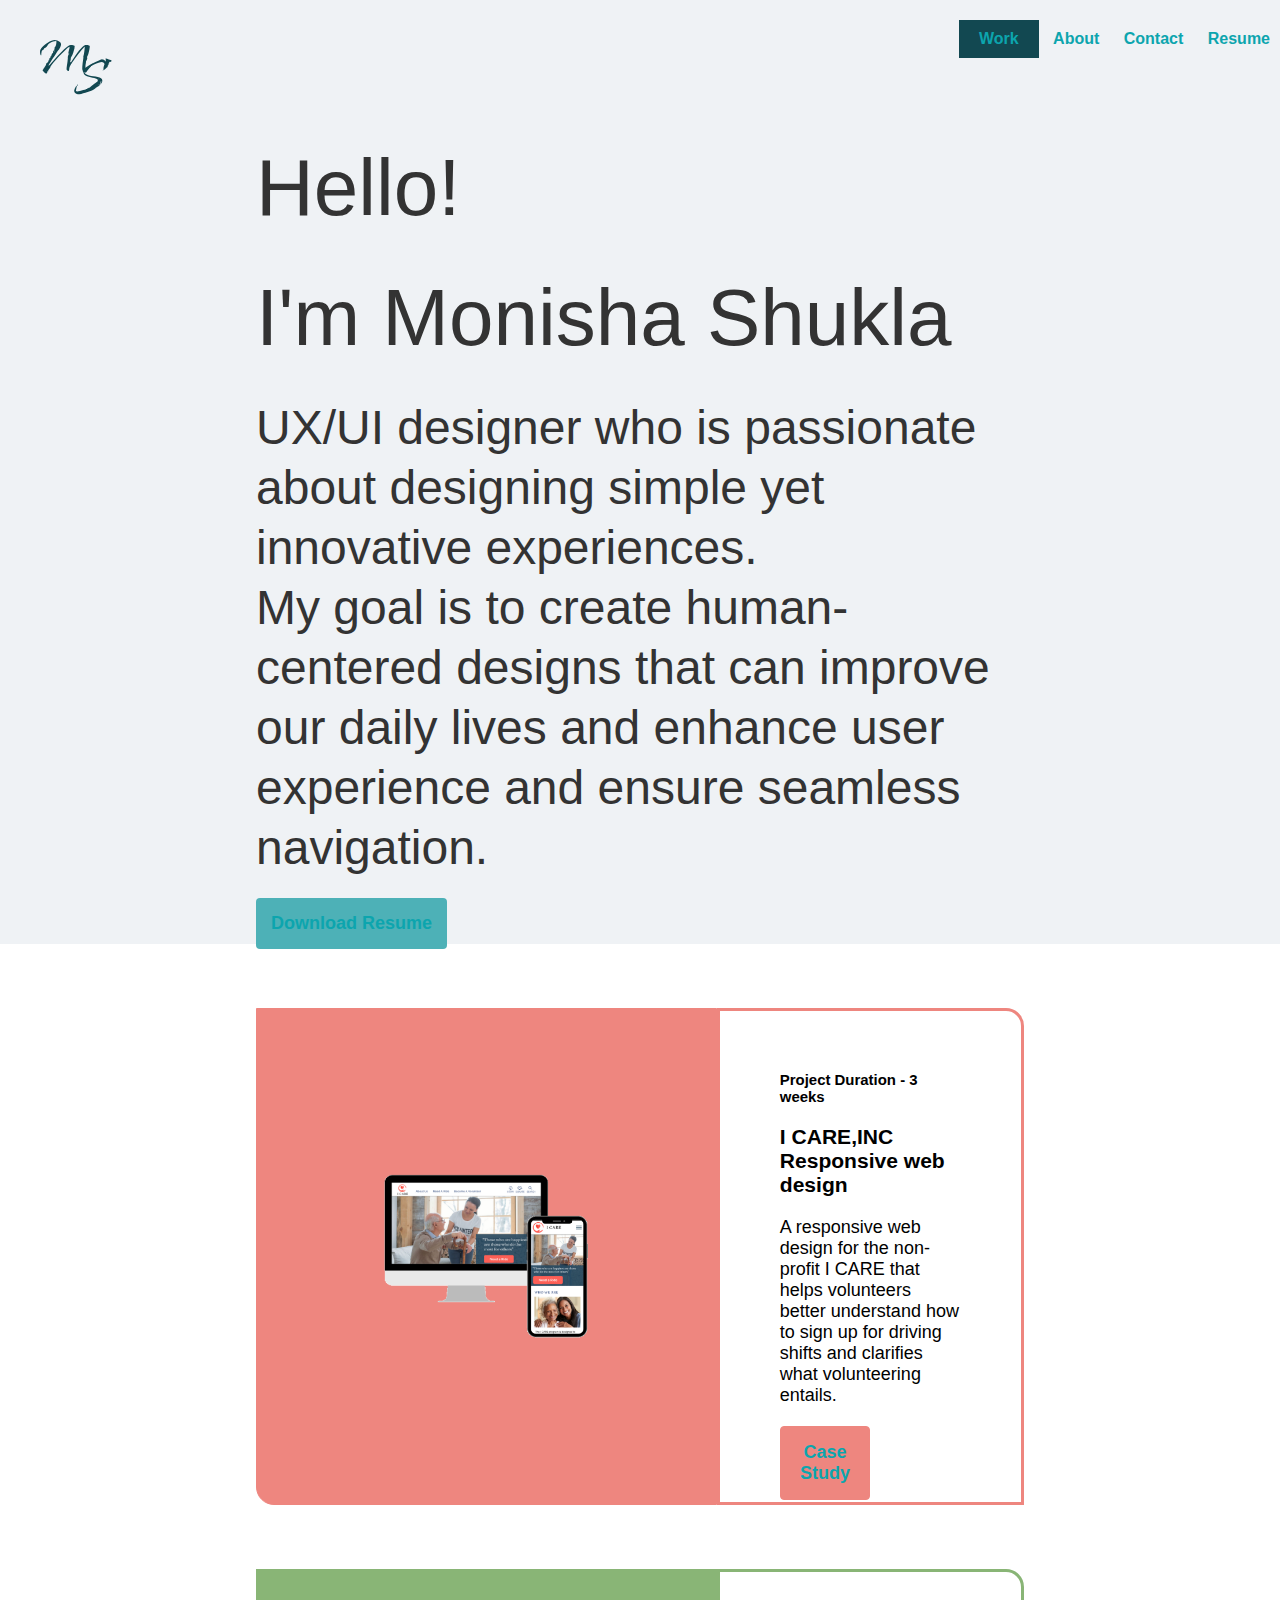
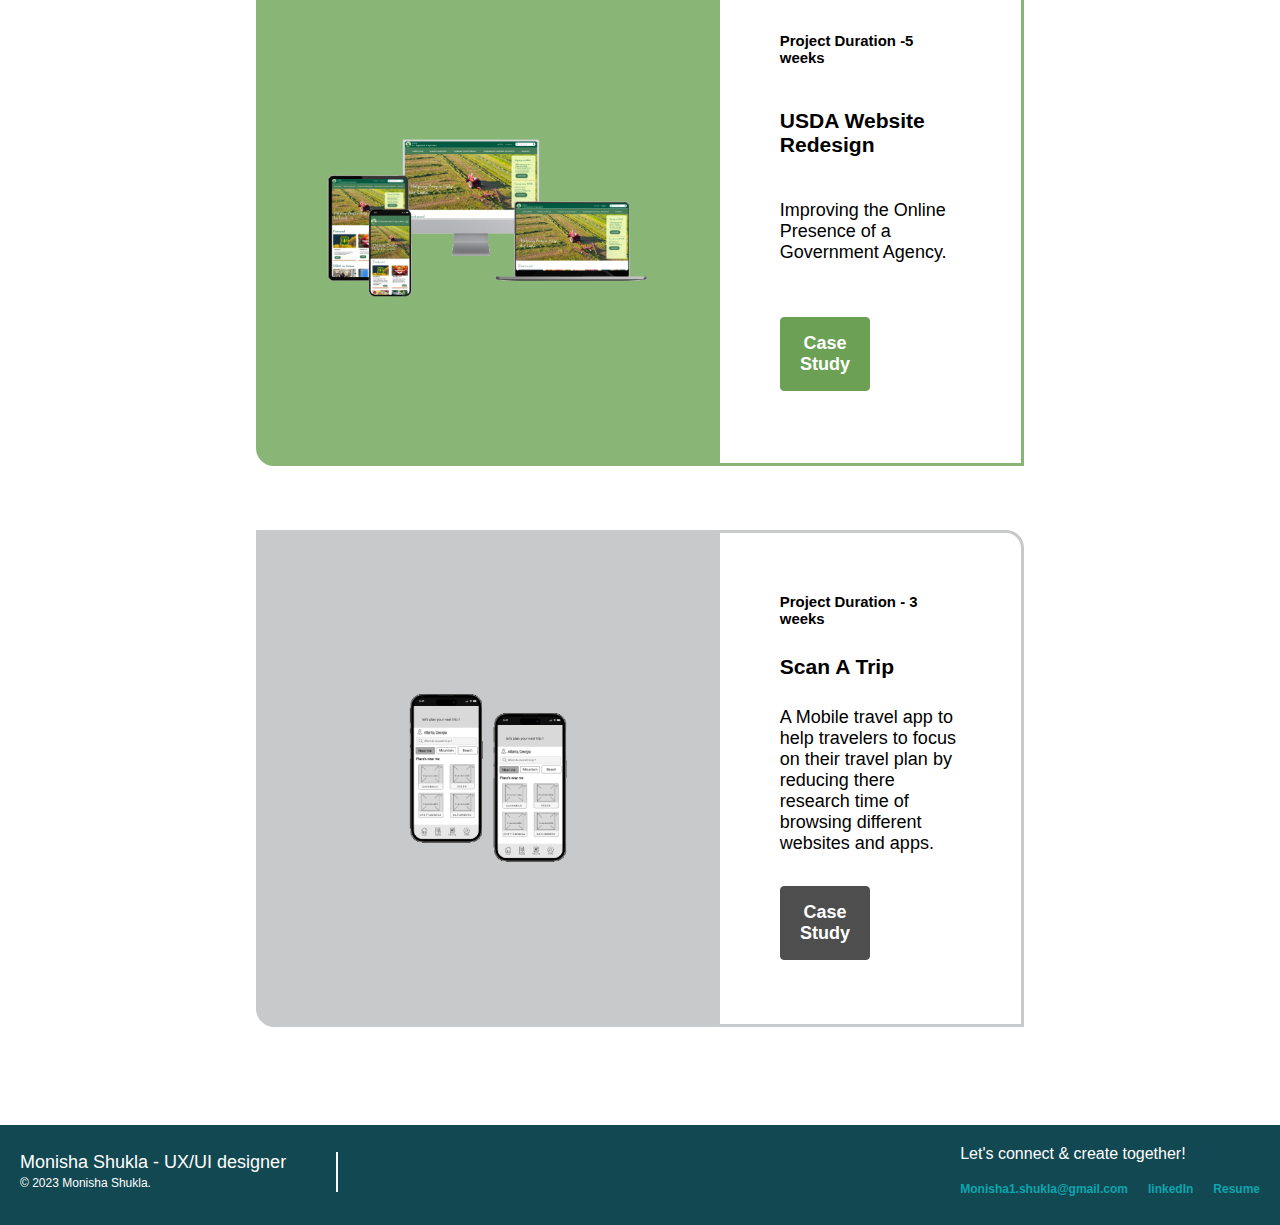
<file: index.html>
<!DOCTYPE html>
<html lang="en">
<head>
    <meta charset="UTF-8">
    <meta http-equiv="X-UA-Compatible" content="IE=edge">
    <meta name="viewport" content="width=device-width, initial-scale=1.0">
    <link rel="stylesheet" type="text/css" href="css/style.css" />
    <title>Monisha Portfolio</title>
   </head>

<body>

    <header >
      <div id="toggle_menu" class="toggle-btn"> 
            <span></span>
            <span></span>
            <span></span>
        </div>
        <div id="menu_close"class="toggle-btn" > 
            <span></span>
            <span></span>
            <span></span>
        </div>
      
        <div class="logo">
            <div><img src="img/MS_Logo.svg"></div>
        </div>
    <nav class="nav_item">
        
         <ul>
            <li id="menu1" class="nav_link_active"><a href="#">Work</a></li>
            <li id="menu2" class="nav_link" ><a href="AboutMe.html">About</a></li>
            <li id="menu3" class="nav_link"><a href="">Contact</a></li>
            <li id="menu4" class="nav_link"><a href="">Resume</a></li>
         </ul>
    </nav>
    </header>
    <div id="menu_id"class="menu">
        <ul>
            <li ><a href="index.html">Work</a></li>
            <li ><a href="AboutMe.html">About</a></li>
            <li ><a href="">Contact</a></li>
            <li ><a href="">Resume</a></li>
         </ul>
         </div>
  
    <div class="herosection">
        <p class="hello"> Hello!</p>
        <p class="hello" > I'm Monisha Shukla</p>
        <p class="hero_text">UX/UI designer who is passionate about designing simple yet innovative experiences.</p>
        <p class="hero_text">My goal is to create human-centered designs that can improve our daily lives and enhance user experience and ensure seamless navigation.</p>
        <div class="left_button">
            <button class="btn_resume"> <a href="/img/Resume_MonishaShukla.pdf" download="Resume_MonishaShukla" >Download Resume</a></button> 
       </div>
       <div id="showWork" class="work"> <a href="#">Some of my Work! <img src="img/down_arrow.svg"></a></div>
       <!--<div style="width:20px; height:20px"><img src="img/down-arrow.gif"></div> -->
       
    </div>

     
    <section>
   
    <div class="wrapper" >

        <div class="grid-item_1">
            <div class="grid_case2" ></div>
        <div class="grid-item nested casestudy2">
            <div><h5>Project Duration - 3 weeks</h5></div>
            <div><h3>I CARE,INC Responsive web design </h3></div>
            <div> A responsive web design for the non-profit I CARE that helps volunteers better understand how to sign up for driving shifts and clarifies what volunteering entails.</div>
            <div class="right_button">
                <button class="btn_Study2"> <a href="casestudy_1.html">Case Study</a></button> 
           </div>
         </div>
        </div>
        <div id="work1" class="grid-item_2">
            <div class="grid_case1" ></div>
        <div class="grid-item nested casestudy1">
            <div><h5>Project Duration -5 weeks</h5></div>
            <div><h3>USDA Website Redesign </h3></div>
            <div>Improving the Online Presence of a Government Agency.</div>
            <div class="right_button">
                <button class="btn_Study1"> Case Study</button> 
           </div>
         </div>
        </div>
      
           
            <div class="grid-item_3">
                <div class="grid_case3" ></div>
            <div class="grid-item nested casestudy3">
                <div><h5>Project Duration - 3 weeks</h5></div>
                <div><h3>Scan A Trip </h3></div>
                <div>A Mobile travel app to help travelers to focus on their travel plan by reducing there research time of browsing different websites and apps.</div>
                <div class="right_button">
                    <button class="btn_Study3"> Case Study</button> 
               </div>
             </div>
            </div>
        </div>
    </div>
    </section>
       
    
    <footer >
    
        <div class="left" >
                 <div class="footer_name" >
                      Monisha Shukla - UX/UI designer
                    <p class="footer_copyright">© 2023 Monisha Shukla.</p>
                 </div>
              
           
       
        </div>
        <div class="right" >
            <div id="myDIV">
                <div class="item1 footer_my">Let's connect & create together!</div>
                <div class="item2 footer_copyright"><a href="mailto:monisha1.shukla@gmail.com?subject=Hi! I'd like to get in touch" target="_self">Monisha1.shukla@gmail.com</a></div>
                <div class="item3 footer_copyright"><a href="https://www.linkedin.com/in/monisha-shukla-004b3151/">linkedIn</a></div>
                <div class="item4 footer_copyright"><a href="#">Resume</a></div>
              
              </div>
            
            <!-- <div class="footer_text">
                <div class="para_details"> Let's create together !</div> 
                <div class="para_details"> Monisha1.shukla@gmail.com</div> 
             </div>
             <div class="footer_text">
                <div class="para_details"> Contact me @</div> 
                <p class="para_details">linkedIn</p> 
             </div> 
             <div class="footer_text">
                <div class="para_details"> 1</div> 
                <p class="para_details">Resume</p> 
             </div> -->
        </div>
       <!-- <div class="right">
        <div class="footer_contact"> linkedIn</div>
        <p class="footer_contact_details">Resume</p>   
    </div> -->
    
    </footer>

    <script src="https://code.jquery.com/jquery-3.7.0.js"></script>
    <script src="js/index.js"></script>

</body>
</html>
</file>
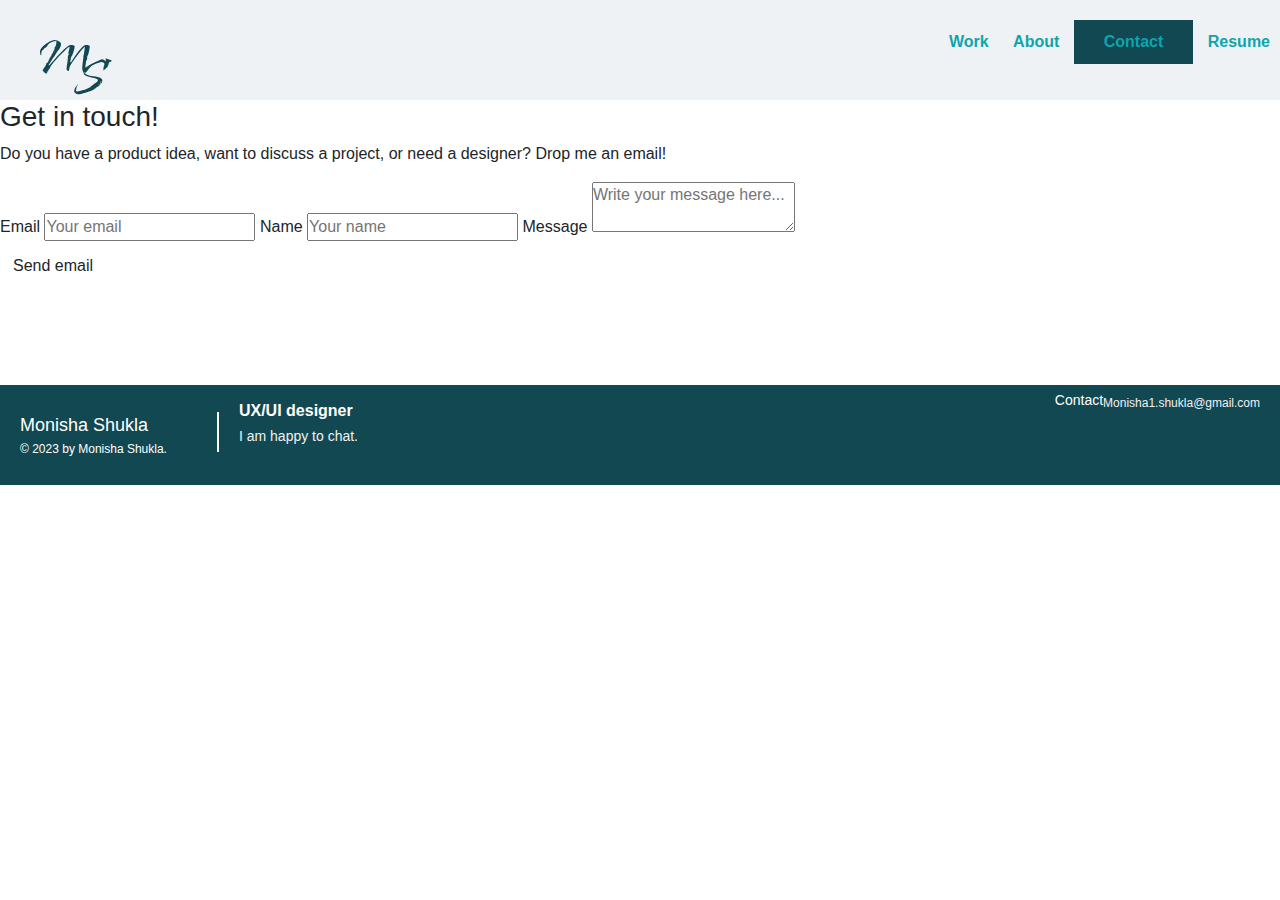
<file: Contact.html>
<!DOCTYPE html>
<html lang="en">
<head>
     <!-- Required meta tags -->
     <meta charset="utf-8">
     <meta name="viewport" content="width=device-width, initial-scale=1, shrink-to-fit=no">
    <link rel="stylesheet" type="text/css" href="css/style.css" />
    <title>Monisha Portfolio</title>
      <!-- Bootstrap CSS -->
    
      <link rel="stylesheet" href="https://stackpath.bootstrapcdn.com/bootstrap/4.3.1/css/bootstrap.min.css" integrity="sha384-ggOyR0iXCbMQv3Xipma34MD+dH/1fQ784/j6cY/iJTQUOhcWr7x9JvoRxT2MZw1T" crossorigin="anonymous">
      <link rel="stylesheet" type="text/css" href="css/style_casestudy.css" />   
      <link rel="stylesheet" type="text/css" href="css/style.css" />   
      <title>UX/UI Homework 20</title>
</head>
<body>
    <header >
        <div id="toggle_menu" class="toggle-btn"> 
            <span></span>
            <span></span>
            <span></span>
        </div>
        <div id="menu_close"class="toggle-btn" > 
            <span></span>
            <span></span>
            <span></span>
        </div>
        <div class="logo">
            <div><img src="img/MS_Logo.svg"></div>
        </div>
    <nav class="nav_item">
        <ul >
            <li class="nav_link"><a href="index.html">Work</a></li>
            <li class="nav_link"><a  href="AboutMe.html">About</a></li>
            <li class="nav_link_active"><a class="nav_link" href="#">Contact</a></li>
            <li class="nav_link"><a href="#">Resume</a></li>
        </ul>
    </nav>
    </header>
    <div id="menu_id"class="menu">
        <ul>
            <li ><a href="#">Work</a></li>
            <li ><a href="AboutMe.html">About</a></li>
            <li ><a href="">Contact</a></li>
            <li ><a href="">Resume</a></li>
         </ul>
         </div>
    

    <!-- My UX Skills section coded using CSS flex--> 

    <section >
        <div>
            <div class="col-text  full-w">
                <div class="ufo--contact-form">
<div class="text-container ">
        <h3>Get in touch!</h3><p>Do you have a product idea, want to discuss a project, or need a designer? Drop me an email!</p>
</div>
                    <form class="ufo--form" name="contact_form_section">
                        <input type="hidden" name="toEmail" value="mrunnu29.usa@gmail.com">

                        <label>Email</label>
                        <input class="s-mail form-handler" name="senderEmail" type="text" required="" placeholder="Your email">

                        <label>Name</label>
                        <input class="s-name form-handler" name="senderName" type="text" required="" placeholder="Your name">

                        <label>Message</label>
                        <textarea name="message" type="text" class="form-handler" required="" placeholder="Write your message here..."></textarea>


<div class="ufo--cta-btn-wr left">
        <button type="submit" class="btn btn--cta solid pill">Send email</button>
</div>

                    </form>
                    <div class="ufo--form-status-message"></div>
                </div>
            </div>
        </div>
        
      
    

    </section>


       <footer >
    
        <div class="left">
                 <div class="footer_name">Monisha Shukla
                    <p class="footer_copyright">© 2023 by Monisha Shukla.</p>
                 </div>
              
                 <div class="footer_text">
                <div class="footer_details"> UX/UI designer </div> 
                <p class="para_details">I am happy to chat.</p>
            </div>
       
        </div>
       <div class="right">
        <div class="footer_contact"> Contact </div>
        <p class="footer_contact_details">Monisha1.shukla@gmail.com</p>   
    </div>
    
    </footer>
    <script src="https://code.jquery.com/jquery-3.7.0.js"></script>
    <script src="js/index.js"></script>
</body>
</html>
</file>
<file: css/style.css>
*{margin:0;
    padding:0;
    
}
header {
    display: flex;
    justify-content: space-between;
    background-color:#eff2f5 ;
    width: 100%;
    height: 100px;
    font-family: Arial, Helvetica, sans-serif;
    position:sticky;
    top:0;
    /*box-shadow: 0px 4px 4px rgba(0, 0, 0, 0.25);*/
  }

  .logo div{
    display: inline-block;
    vertical-align:middle;
    padding: 40px;
    color: #fff;
}

/*navigation Link -*/



.nav_item{
  
    padding-top: 20px;
    vertical-align:middle;
    justify-content: flex-end;
    /*justify-content: flex-end;
    align-items: center;*/
}

.nav_link{
    display: inline-block;
   padding-left: 10px;
   padding-right: 10px;
  
    
}

.nav_link_active{
    display: inline-block;
    padding: 10px 20px;
    color: #fff;
    /*border:2px solid  #124851;*/
    background-color: #124851;
    text-decoration: none;
    }

 


 .menu{
       /* background-color: #124851;*/
        width:100%;
        height: 90vh; 
        display:none;
        position:fixed;
        font-family: Arial, Helvetica, sans-serif;
        font-size: 1.5em;
        font-weight: 600;
        background:rgba(18, 72, 81, 0.8);
        z-index: 30;
        opacity: 0.96;
       /*transition: height .2s cubic-bezier(0.175, 0.885, 0.32, 1.275);*/
    }

    .menu ul{
        padding-top:10%;
     
        display: flex;
        flex-direction: column;
        justify-content:center;
        align-items: center;
    }
    .menu li{
        margin: 45px;
    }
    #menu_close{
        display: none;
    }
/*
   
   .menu ul{
        display: flex;
        flex-direction: column;
        justify-content:space-between;
        align-items: center;
    }

    .dropdown_menu li{
        padding: 0.7rem;
        display: flex;
        align-items: center;
        justify-content: center;
    }
    */

/*link testing*/

li{
    list-style: none;
}

a{
    text-decoration: none;
    color: #0CA5AE;
    font-size: 1em;
    font-weight: 600;
}

a:hover {
    color:#4DB1B7;
    text-decoration: none;
  }

    /*class for toggle button*/
    .toggle-btn{ text-decoration: none;
        width:35px;
        position:absolute;
        right: 80px;
        top:40px;
        display: none;
        }

.toggle-btn span{
    display: inline-block;
    width: 100%;
    height:2px;
    background-color:#124851;
    float:left;
    margin-bottom: 8px;  
}


 /*class for Hero Section*/
.herosection{
    font-family:'Gill Sans', 'Gill Sans MT', Calibri, 'Trebuchet MS', sans-serif;
    height:780px;
    background-color: #eff2f5;
   /* background-color: #f1f1f1;*/
    padding:3% 20% 2% 20%;
    text-align: left;
    line-height: 1.25;
    color: #333333;
}

.hello{
    font-size:80px;padding-bottom: 30px;
}

.hero_text{   font-size: 48px;

}

.herosection_About{
    font-family:'Trebuchet MS', 'Lucida Sans Unicode', 'Lucida Grande', 'Lucida Sans', Arial, sans-serif;
    height:320px;
    color: #333333;
    background-color:#eff2f5;
    padding-left:20%;
    padding-right:20%;
    padding-top: 40px;
    padding-bottom: 40px;
    display:flex;
    flex-wrap: wrap;
   
}

.about_profile{
   text-align: center;
    padding-top: 20px;
    padding-right: 20px;
   
}

.about_details{
  padding-bottom: 10px;
    flex-basis:60%;
    font-size: 20px; 
    line-height: 1.5em;
}

.img_profile{
    width: 260px;
    height: 260px;
}

.work{
    font-size: 18px;
    font-family: Arial, Helvetica, sans-serif;
    padding-top: 100px;
}

.para{
    padding-top: 30px;
    padding-bottom: 30px;
    font-size: 24px; 
}

.para_about{
    padding-bottom: 10px;
  }

/* 
.grid_container{
    display: grid;
    grid-template-columns: 1fr;
    grid-template-areas:
    "wrapper";
    border: 1px solid red;
    
}
*/

.wrapper{
    display: grid;
    grid-template-columns: 100%;
    grid-template-rows: 32% 32% 32%;
    grid-row-gap: 4em;
    grid-template-areas:
    "grid-item_1 "
    "grid-item_2"
    "grid-item_3";
    padding: 5% 20% 5% 20%;
    height:100%;
}

.grid-item_1{
    display: grid;
    grid-template-columns: 60% 40%;
    grid-template-rows: 100%;
    grid-template-areas: 
    "grid_case1 nested"
    ;
    grid-area: grid-item_1;
    grid-row-start: 1; 
   transition: all 0.4s ease;

	&:hover {
		box-shadow: 0 10px 20px #c7cad1;
		transform: translate(0, -10px);
	} 
}



.grid-item_2{
    display: grid;
    grid-template-columns: 60% 40%;
    grid-template-rows: 100%;
    grid-template-areas: 
    "grid_case2 nested"
    ;
    transition: all 0.4s ease;

	&:hover {
		box-shadow: 0 10px 20px #c7cad1;
		transform: translate(0, -10px);
	} 
}


.grid-item_3{
    display: grid;
    grid-template-columns: 60% 40%;
    grid-template-rows: 100%;
    grid-template-areas: 
    "grid_case3 nested"
    ;
    transition: all 0.4s ease;

	&:hover {
		box-shadow: 0 10px 20px #c7cad1;
		transform: translate(0, -10px);
	} 

}
.grid-item {

    padding: 60px;
    text-align: center;
}

.nested{
    display:grid;
    background-color:#fff;
    font-family: Arial, Helvetica, sans-serif;
    grid-template-rows: repeat(4, auto);
    font-size: 18px;
    text-align: left;
}


.grid_case1{
  background-color: #89b576;
    border:2px solid #89b576;
    background-image: url("../img/img_case1.svg");
    background-position: center;
    background-repeat: no-repeat;
    background-size:70%;
    border-radius: 0px 0px 0px 18px;
    padding-top: 1rem;
    padding-bottom: 1rem;
}

.grid_case2{
    background-color: #EE867F;
    border:1px solid #EE867F;
    background-image: url("../img/img_case2.svg");
    background-position: center;
    background-repeat: no-repeat;
    background-size:46%;
    /*background-size:contain;*/
    border-radius: 0px 0px 0px 18px;

}

.grid_case3{
    background-color: #C8C9CB;
    border:1px solid #C8C9CB;
    background-image: url("../img/img_case3.svg");
    background-position: center;
    background-repeat: no-repeat;
    background-size:46%;
    border-radius: 0px 0px 0px 18px;
}
.nested{
    display:grid;
    background-color:#fff;
    font-family: Arial, Helvetica, sans-serif;
    border-radius: 0px 18px 0px 0px;
    grid-template-rows: repeat(4, auto);
    grid-gap:20px;
    font-size: 18px;
    text-align: left;
}

.casestudy1{
    border:3px solid #89b576;
}

.casestudy2{
    border:3px solid #EE867F;
}

.casestudy3{
    border:3px solid #C8C9CB;
}

/*
.nested >div{
    border:1px solid #333;
    padding:10px;

}
*/




/*button Styles*/
.left_button{
    align-items: center;
    margin-top:20px;

   
}
.right_button{
    align-self: center;
    width: 50%;
}

button {
    font-size: 18px;
    padding: 15px;
    font-weight: 600;
    cursor: pointer;
    background-color:#4DB1B7;
    font-family:Arial, Helvetica, sans-serif;
    border: #124851;
    border-radius: 4px 4px 4px 4px;
}

.btn_resume{
    background-color:#4DB1B7;
    border: #124851;
    color:#fff;
    font-family:Arial, Helvetica, sans-serif;
    &:hover {
        background-color:#124851;
        transform: translate(0,-3px);
        box-shadow: 0 6px 10px #cacace;
        }
    
        &.button1:hover:before {
            bottom: -40px;
        }
}

.btn_Study1{
    font-family:Arial, Helvetica, sans-serif;
    border:1px solid #6ba055;
    background-color: #6ba055;
    border-radius: 4px 4px 4px 4px;
    color:#fff;
    &:hover {
        background-color:#2B710D;
        transform: translate(0,-3px);
        box-shadow: 0 6px 10px #cacace;
        }
    
        &.button1:hover:before {
            bottom: -40px;
        }
}




.btn_Study2{
    font-family:Arial, Helvetica, sans-serif;
    border:1px solid #EE867F;
    background-color: #EE867F;
    border-radius: 4px 4px 4px 4px;
    color:#fff;
    &:hover {
        background-color:#CC3E35;
        transform: translate(0,-3px);
        box-shadow: 0 6px 10px #cacace;
        }
    
        &.button1:hover:before {
            bottom: -40px;
        }
}

.btn_Study3{
    font-family:Arial, Helvetica, sans-serif;
    border:1px solid #4F4E4E;
    background-color: #4F4E4E;
    border-radius: 4px 4px 4px 4px;
    color:#fff;
    &:hover {
        background-color:#4F4E4E;
        transform: translate(0,-3px);
        box-shadow: 0 6px 10px #cacace;
        }
    
        &.button1:hover:before {
            bottom: -40px;
        }
}
/*CSS for footer*/
footer{
    margin-top: 100px;
    background-color: #124851;
    color:#ffffff;
    height: 100px;
    font-family: Arial, Helvetica, sans-serif;
    display:flex;
    justify-content: space-between;
    width:100%;
    box-sizing: border-box;
    padding:5px 20px 10px 20px; 
    
}

#myDIV {
    /* height:100px; */
    display: grid;
    grid-template-columns: auto auto auto ;
    row-gap: 0px;
   column-gap: 20px;
  

    /* padding: 5px; */
  }

  .item1 {
   grid-column-start: 1;
  grid-column-end:   4;
  }
  
 .footer_my{ 
    font-family:Arial, Helvetica, sans-serif;
    font-size: 16px;
    font-weight: 500;
    color:#ffffff;
    padding-top:15px;
    padding-right: 10px;
   }

.footer{
   vertical-align: bottom; 
}
.footer_name {
    font-family:Arial, Helvetica, sans-serif;
    font-size: 18px;
    font-weight: 500;
    color:#ffffff;
    border-right:2px solid #ffffff;
    height: 40px;
    vertical-align: middle;
    padding-right: 50px; 
}

.footer_copyright{
    font-size: 12px;
    color: #fff;
    font-weight: 100;
    line-height: 20px;
}

.footer_text{
    display: flex;
    flex-direction: column;  
}

.footer_details{
font-weight: 600;
  font-size: 16px;
  color: #ffffff;
  padding-left: 20px;
}

.left{
    display: flex;
    align-items: center;
   
}
.right{
    display: flex;
    flex-direction: row;   
   
}
.para_details{
    padding-left: 20px;
    color: #f1f1f1;
    font-size: 14px;
    line-height: 26px;
}

.footer_contact{
    font-size: 14px;
    color: #ffffff;
}

.footer_contact_details{
    line-height: 26px;
    color: #f1f1f1;
    font-size: 12px;
}



  /*Section Class for Skills*/
  
  .mySkills{
    display:flex;
    flex-wrap: wrap;
    justify-content: center;
    text-align: center;
    color: #000;
    padding-top: 40px;
    padding-bottom: 10px;
    font-family:Arial, Helvetica, sans-serif;
  }
  
.skill_Container{
    display:flex;
    flex-wrap: wrap;
    flex-grow:1;
    width:100%;
    justify-content: center;
    font-family:Arial, Helvetica, sans-serif;
    color: #333333;
}

.skill_Container .skill_preview{
    flex-basis:20%;
    flex-shrink:0;
    text-align: center;
    justify-content: center;
    background-color: #DFF6F8;
    border:1px solid #94D9DD;
    margin-left: 20px;
    border-radius: 0px 18px 0px 18px;
}

.tool_Container{
    display:flex;
    flex-wrap: wrap;
    justify-content: center;
    align-items: center;
    width: 63%;
    height:200px;
    background-color: #DFF6F8;
    border:1px solid #94D9DD;
    margin-left: 19%;
    margin-right: 10%;
    border-radius: 0px 18px 0px 18px;

}

 .skill_details{
    font-family: Arial, Helvetica, sans-serif;
    color: #333333;
    padding: 40px;
    line-height: 30px;
}

@media only screen and (max-width: 600px) {
   
    
    .icons {
      margin-left: auto;
    }
    .wrapper{
   
        display: grid;
        grid-template-columns:100%;
        grid-template-rows: 1fr 1fr 1fr;
        grid-row-gap: 4em;
        padding-left: 2%;
        padding-right: 2%;
  }


  .grid-item_1{
    display: grid;
    grid-template-columns: 100%;
    grid-template-rows: 1fr 1fr;
    grid-template-areas: 
    "grid_case1"
    "nested"
    ;
  }
 
  .grid-item_2{
    display: grid;
    grid-template-columns:100%;
    grid-template-rows: 1fr 1fr;
    grid-template-areas: 
    "grid_case2"
    "nested"
    ;
 }


.grid-item_3{
    display: grid;
    grid-template-columns:100%;
    grid-template-rows: 1fr 1fr;
        grid-template-areas: 
    "grid_case3"
     "nested"
    ;
}
  .nested{
    border-radius:0px 0px 0px 12px;
    text-align: left;
}
 
.grid_case1{
    
      border-radius: 0px 12px 0px 0px;
     
      background-size:80%;
    
  }
  .grid_case2{
    border-radius: 0px 12px 0px 0px;
    background-size:60%;
}
.grid_case3{
    border-radius:0px 12px 0px 0px;
    background-size:60%;
}

.toggle-btn{
    display:block;
    }

    .nav_item{
   
        display: none; 
    }  
    .herosection {
        font-family:'Gill Sans', 'Gill Sans MT', Calibri, 'Trebuchet MS', sans-serif;
        height:980px;
    }
    .herosection_About{
      

        height:900px;
        padding-left:10%;
        padding-right:10%;
    }
    .work{
        font-size: 20px;
        font-family: Arial, Helvetica, sans-serif;
        padding-top: 20px;
        padding-right: 24px;
     
    }
    .hello{
        font-size:60px;
        padding-bottom: 30px;
    }
    
    .hero_text{   font-size: 36px;
        padding-bottom: 15px;
    
    }


.skill_Container .skill_preview{
   
    flex-basis:80%;
 margin-bottom: 20px;
    }

    .about_details{
        margin-top: 60px;
          flex-basis:100%;
          height: auto;
        }
        
        .skill_details{
        align-items: center;
        justify-content:center;
   
        }
        .skill_details li{
            padding-top:0px;
            padding-left: 12px;
            padding-right: 12px;
            padding-bottom:0px;}


    .tool_Container{
        display:flex;
        /* flex-wrap: wrap; */
      
        width: 80%;
        height: auto;
        margin-left:12%;
        align-items:flex-start;
        justify-content: center;
   }

   .about_profile{
    width:100%;
    display: flex;
    justify-content:center;
    align-items: center;
/* padding-left: 15%;
padding-right: 15%; */
}

.img_profile{
   
    width: 260px;
    height: 260px;
}

.menu{
    background-color: #124851;
    width:100%;
    height: 60vh; 
    display:none;
    position:fixed;
    font-family: Arial, Helvetica, sans-serif;
    font-size: 1.5em;
    font-weight: 600;
  
    z-index: 30;
    /*transition: height .2s cubic-bezier(0.175, 0.885, 0.32, 1.275);*/
}

.menu ul{
    padding-top:10%;
 
    display: flex;
    flex-direction: column;
    justify-content:center;
    align-items: center;
}
.menu li{
    margin: 45px;
}

footer{
   
    padding: 10px 30px 30px 10px;
    height: 170px;
}


#myDIV {
    /* height:100px; */
    display: grid;
    grid-template-columns: auto;
    grid-template-rows: auto;
    "auto"
    "auto"
    "auto;
    row-gap: 0px;
  }

  .item1 {
    grid-row-start: span 4;
  }
  
 .footer_my{ 
    font-family:Arial, Helvetica, sans-serif;
    font-size: 16px;
    font-weight: 500;
    color:#ffffff;
    padding-top:15px;
    padding-right: 10px;
   }

}
</file>
<file: css/style_casestudy.css>
.nav{
    background-color: #EFF2F5;
}

.jumbotron{
    background-color: #EFF2F5;
   padding-left: 20%;
   padding-right:20% ;    
}

.lead{
    font-weight: 500;
}

.card-body{
   background-color:  rgba(77, 177, 183, 0.2);
}

.card{
    border:none ;
}
.card-BG{
    background-color: #ffffff;
}

.card-text{
    font-size: 1.5rem;
}
.w-75{
    margin:auto;
}
.w-90{
    width: 90%;
    margin:auto;
}

 .toppad{
    margin-top:3%;
}

.jumbo_padding{
    margin-top:2.2%;
    
}

.main-headings{
    width: 90%;
    margin:auto;
    padding-top: 30px;
    padding-bottom: 10px;
}

.display-4{
    color:#EF5046;
    font-weight: 600;
}
.title{
    padding-bottom: 60px;

}

.para_title{
   color:#EF5046;
}

.para_text{
    font-size: 1.5rem;

}
.list-group{
    list-style-type:circle;
}

.align{
    
    text-align: center;
  
   
}
/*FOOTER*/
.footer_my{ 
    font-family:Arial, Helvetica, sans-serif;
    font-size: 16px;
    font-weight: 500;
    color:#ffffff;
    padding-top:15px;
    padding-right: 10px;
   }

.footer{
   vertical-align: bottom; 
}
.footer_name {
    font-family:Arial, Helvetica, sans-serif;
    font-size: 18px;
    font-weight: 500;
    color:#ffffff;
    border-right:2px solid #ffffff;
    height: 40px;
    vertical-align: middle;
    padding-right: 50px; 
}

.footer_copyright{
    font-size: 12px;
    color: #fff;
    font-weight: 100;
    line-height: 20px;
}

.footer_text{
    display: flex;
    flex-direction: column;  
}

.footer_details{
font-weight: 600;
  font-size: 16px;
  color: #ffffff;
  padding-left: 20px;
}

.left{
    display: flex;
    align-items: center;
   
}
.right{
    display: flex;
    flex-direction: row;   
   
}
.para_details{
    padding-left: 20px;
    color: #f1f1f1;
    font-size: 14px;
    line-height: 26px;
}

.footer_contact{
    font-size: 14px;
    color: #ffffff;
}

.footer_contact_details{
    line-height: 26px;
    color: #f1f1f1;
    font-size: 12px;
}
</file>
